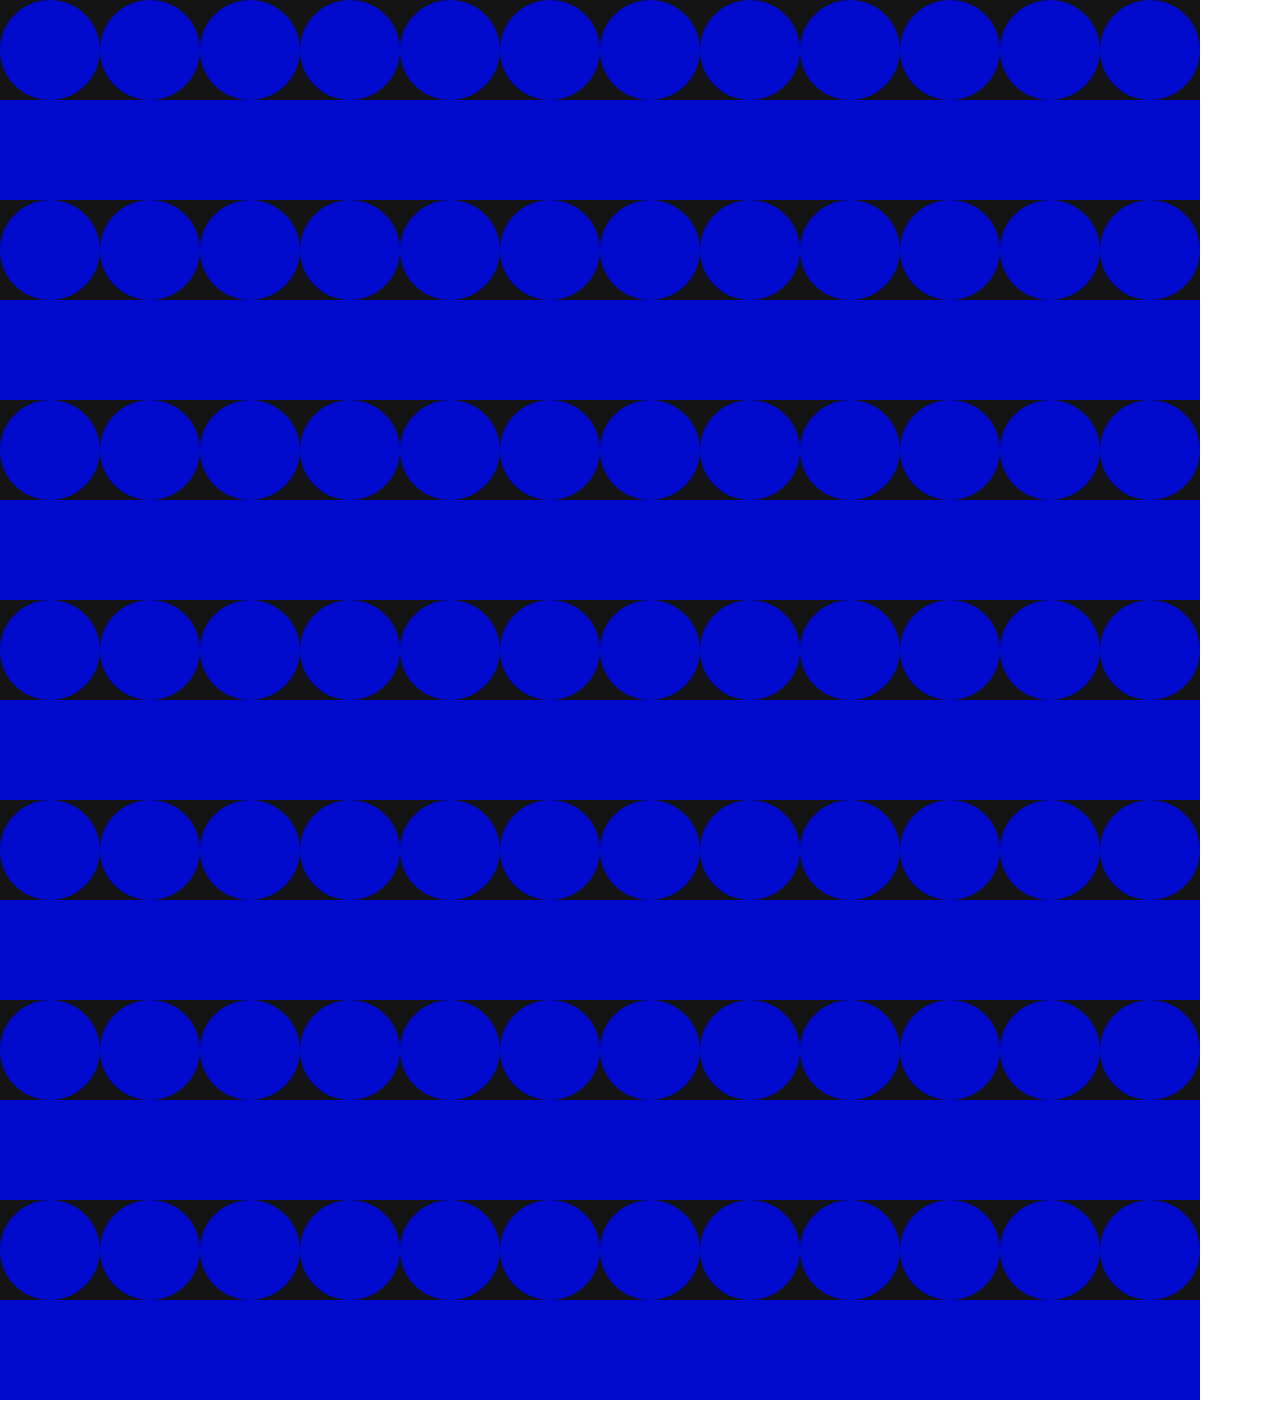
<file: Task-1/index.html>
<!DOCTYPE html>
<html lang="">

<head>
  <meta charset="utf-8">
  <meta name="viewport" content="width=device-width, initial-scale=1.0">

  <title> Task 1 :</title>

  <!-- CSS stylesheet(s) -->
  <link rel="stylesheet" type="text/css" href="css/style.css" />

  <!-- Library script(s) -->
  <script src="js/libraries/p5.min.js"></script>
  <script src="js/libraries/p5.sound.min.js"></script>

  <!-- My script(s) -->
  <script src="js/question-7.js"></script>


</head>

<body>
  
</body>

</html>
</file>
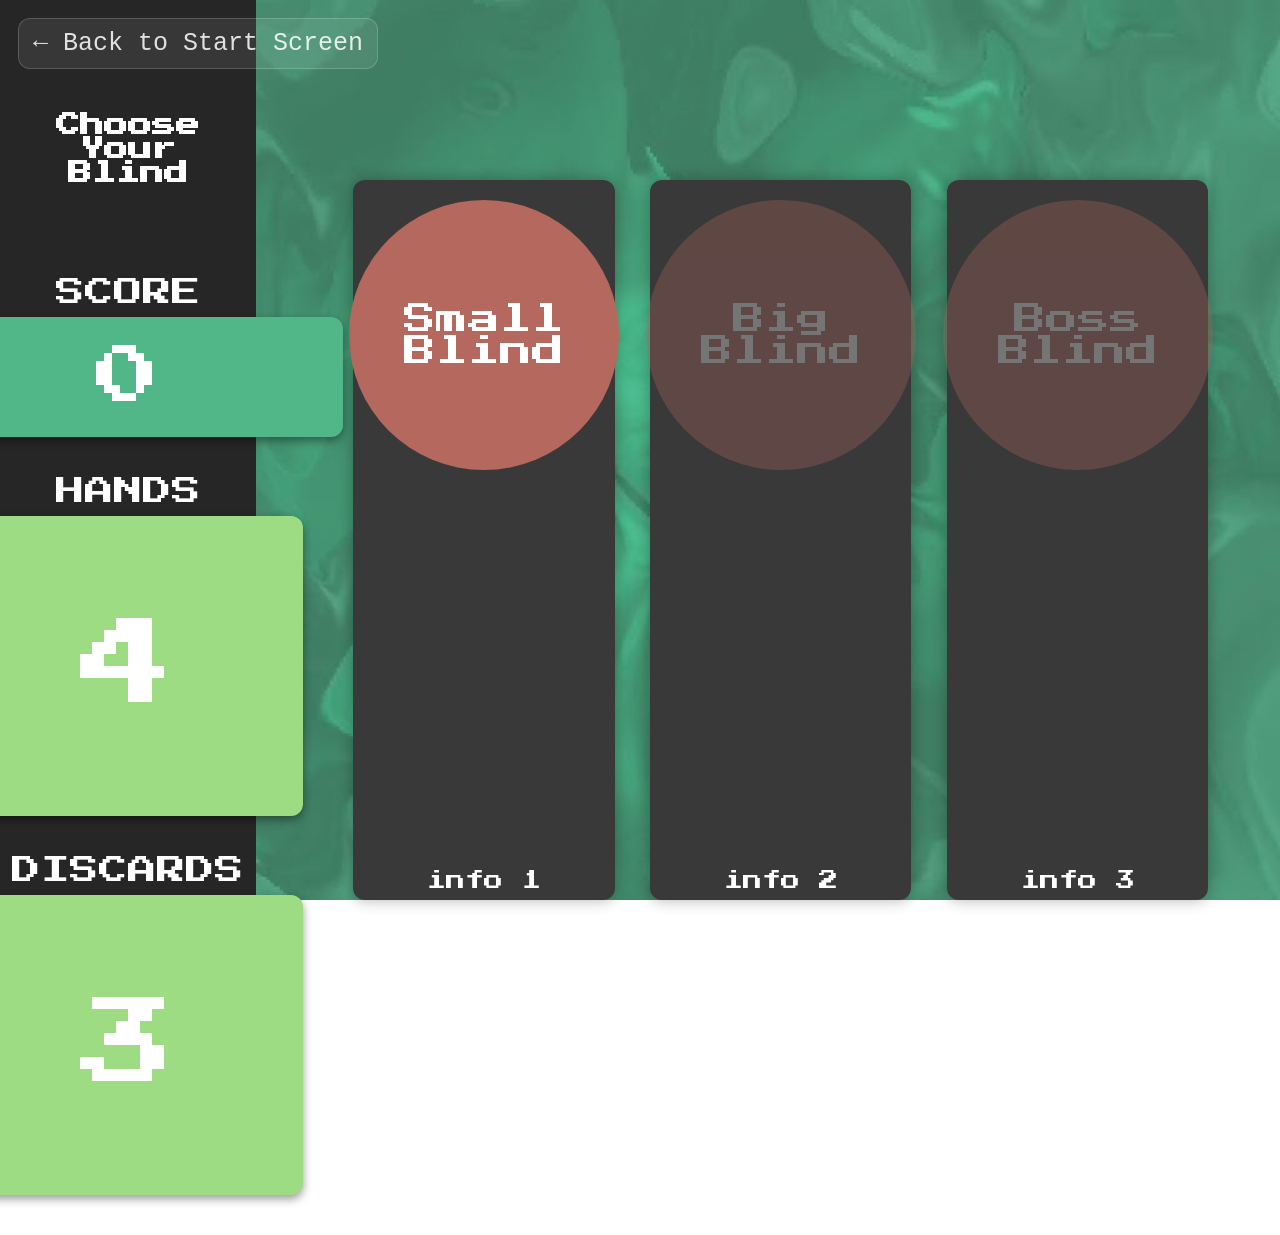
<file: project1/blind.html>
<!DOCTYPE html>
<!-- html5 doctype declaration -->

<html lang="en">
<!-- set language to english -->

    <!-- back button to homepage -->
    <a href="start.html" class="back-button">← Back to Start Screen</a>


<head>
    <meta charset="UTF-8">
    <!-- set character encoding to utf-8 -->

    <title>Blind Screen</title>
    <!-- page title shown in browser tab -->

    <!-- link to global styles -->
    <link rel="stylesheet" href="css/global.css">

    <!-- link to blind screen specific styles -->
    <link rel="stylesheet" href="css/blind.css">
</head>



<body>
    <!-- menu bar container -->
    <div id="menu-bar">

        <!-- top section of menu for game title -->
        <div class="menu-top">
            <h2 id="menu-title">Choose Your Blind</h2>
        </div>

        <!-- bottom section of menu for game info -->
        <div class="menu-bottom">

            <!-- score box -->
<div class="menu-stat">
    <div class="menu-label">SCORE</div>
    <div class="menu-rectangle">
        <span id="menu-score">0</span>
    </div>
</div>

            <!-- hands section -->
            <div class="menu-stat">
                <div class="menu-label">HANDS</div>
                <div class="menu-square">
                    <span id="menu-hands">4</span>
                </div>
            </div>

            <!-- discards section -->
            <div class="menu-stat">
                <div class="menu-label">DISCARDS</div>
                <div class="menu-square">
                    <span id="menu-discards">3</span>
                </div>
            </div>

        </div> <!-- end menu-bottom -->

    </div> <!-- end menu-bar -->


    <!-- container for blind selection slots -->
    <div class="blind-container">

        <div class="blind-slot">
        <button class="blind-button" id="small-blind-button">Small Blind</button>
            <div class="blind-info">info 1</div>
        </div>

        <div class="blind-slot">
            <button class="blind-button" id="big-blind-button">Big Blind</button>
            <div class="blind-info">info 2</div>
        </div>

        <div class="blind-slot">
            <button class="blind-button" id="boss-blind-button">Boss Blind</button>
            <div class="blind-info">info 3</div>
        </div>

    </div>

    <script type="module" src="js/blind.js"></script>
</body>

</html>
</file>
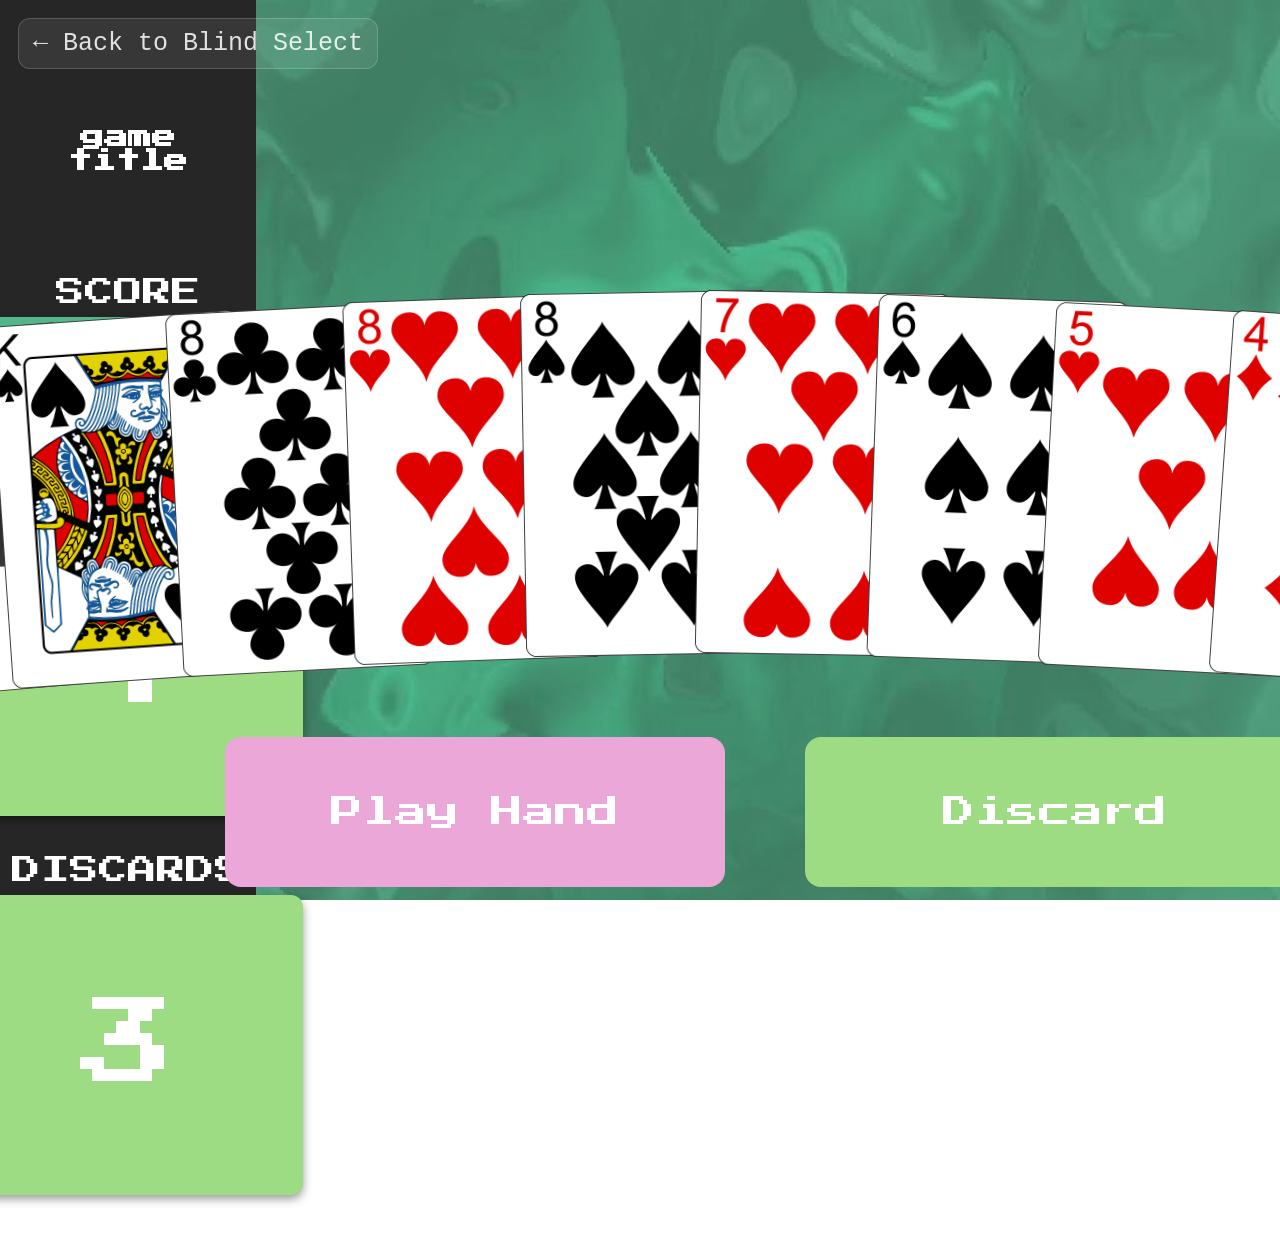
<file: project1/playing.html>
<!DOCTYPE html>
<!-- html5 doctype declaration -->

<html lang="en">
<!-- set language to english -->
 
    <!-- back button to homepage -->
    <a href="blind.html" class="back-button">← Back to Blind Select</a>


<head>
    <meta charset="UTF-8">
    <!-- set character encoding to utf-8 -->

    <title>Playing Screen</title>
    <!-- page title shown in browser tab -->

    <!-- link to global styles -->
    <link rel="stylesheet" href="css/global.css">

    <!-- link to playing screen specific styles -->
    <link rel="stylesheet" href="css/playing.css">
</head>

<body>

    <!-- menu bar container -->
    <div id="menu-bar">

        <!-- top section of menu for game title -->
        <div class="menu-top">
            <h2 id="menu-title">game title</h2>
        </div>

        <!-- bottom section of menu for game info -->
        <div class="menu-bottom">

            <!-- score box -->
<div class="menu-stat">
    <div class="menu-label">SCORE</div>
    <div class="menu-rectangle">
        <span id="menu-score">0</span>
    </div>
</div>

            <!-- hands section -->
            <div class="menu-stat">
                <div class="menu-label">HANDS</div>
                <div class="menu-square">
                    <span id="menu-hands">4</span>
                </div>
            </div>

            <!-- discards section -->
            <div class="menu-stat">
                <div class="menu-label">DISCARDS</div>
                <div class="menu-square">
                    <span id="menu-discards">3</span>
                </div>
            </div>

        </div> <!-- end menu-bottom -->

    </div> <!-- end menu-bar -->


    <!-- main play area where played cards appear -->
    <div class="play-area">
        <!-- cards that are played will be dynamically added here -->
    </div>

    <!-- hand of cards container -->
    <div class="hand-container" id="hand-container">
        <!-- cards will be appended here -->
    </div>


    <!-- play and discard buttons for selected cards -->
    <div class="play-controls">

        <!-- play selected hand -->
        <button class="play-hand-button">Play Hand</button>

        <!-- discard selected cards -->
        <button class="discard-button">Discard</button>

    </div>

    <!-- main playing screen javascript -->
    <script type="module" src="js/playing.js"></script>

</body>

</html>
</file>
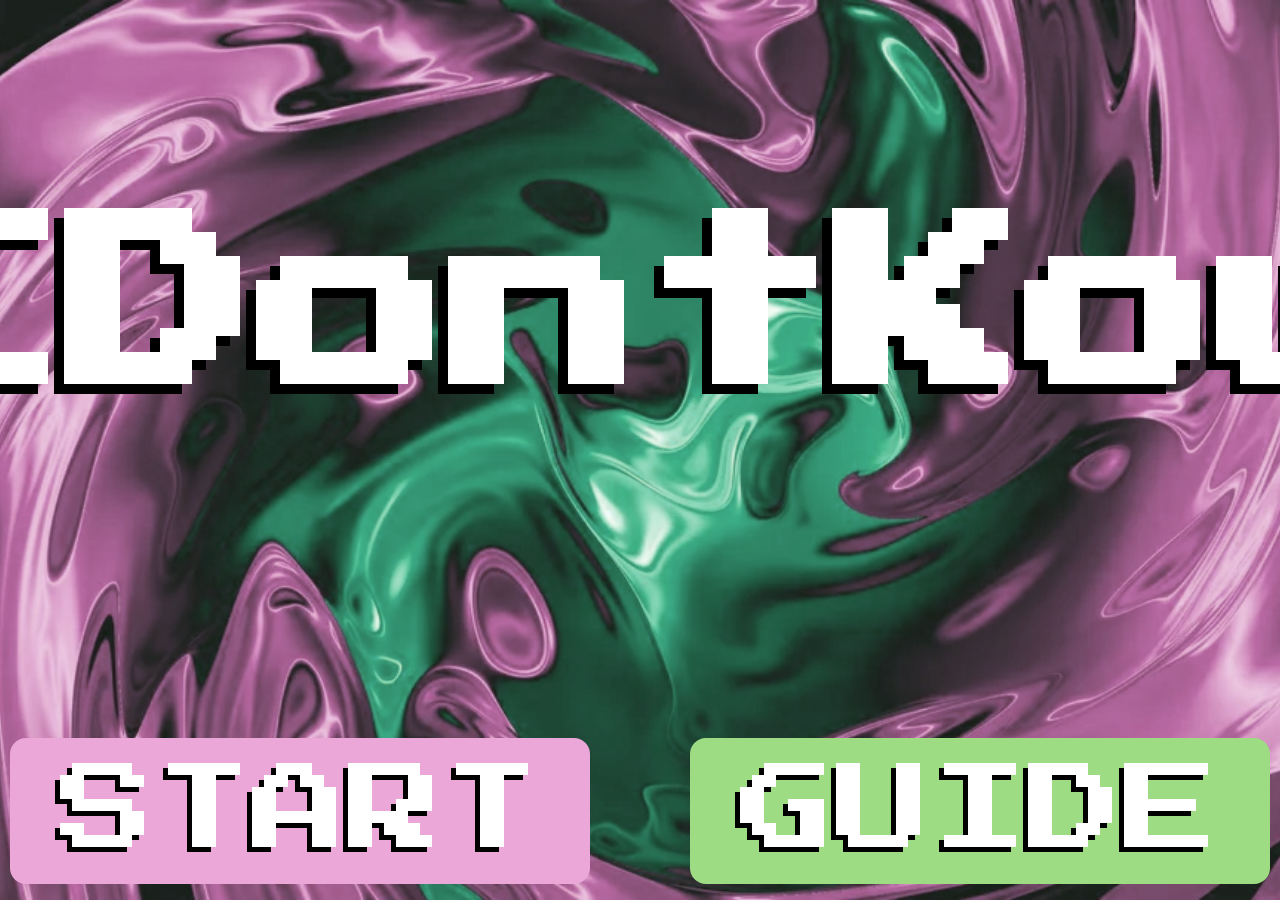
<file: project1/start.html>
<!DOCTYPE html>
<html lang="en">

<head>
    <meta charset="UTF-8">
    <meta name="viewport" content="width=device-width, initial-scale=1.0">
    <title>balatro start</title>
    <link rel="stylesheet" href="css/global.css">
    <link rel="stylesheet" href="css/start.css">
    <link href="https://fonts.googleapis.com/css2?family=Press+Start+2P&display=swap" rel="stylesheet">
</head>

<body>
    <div class="container start-screen">
        <!-- title in the middle -->
        <h1 class="game-title">IDontKow</h1>

        <!-- buttons container -->
        <div class="button-group">
            <!-- start game button -->
            <button class="start-button">START</button>

            <!-- instructions button -->
            <button class="instructions-button">GUIDE</button>
        </div>
    </div>
    
    <script src="js/start.js"></script>
    
</body>

</html>
</file>
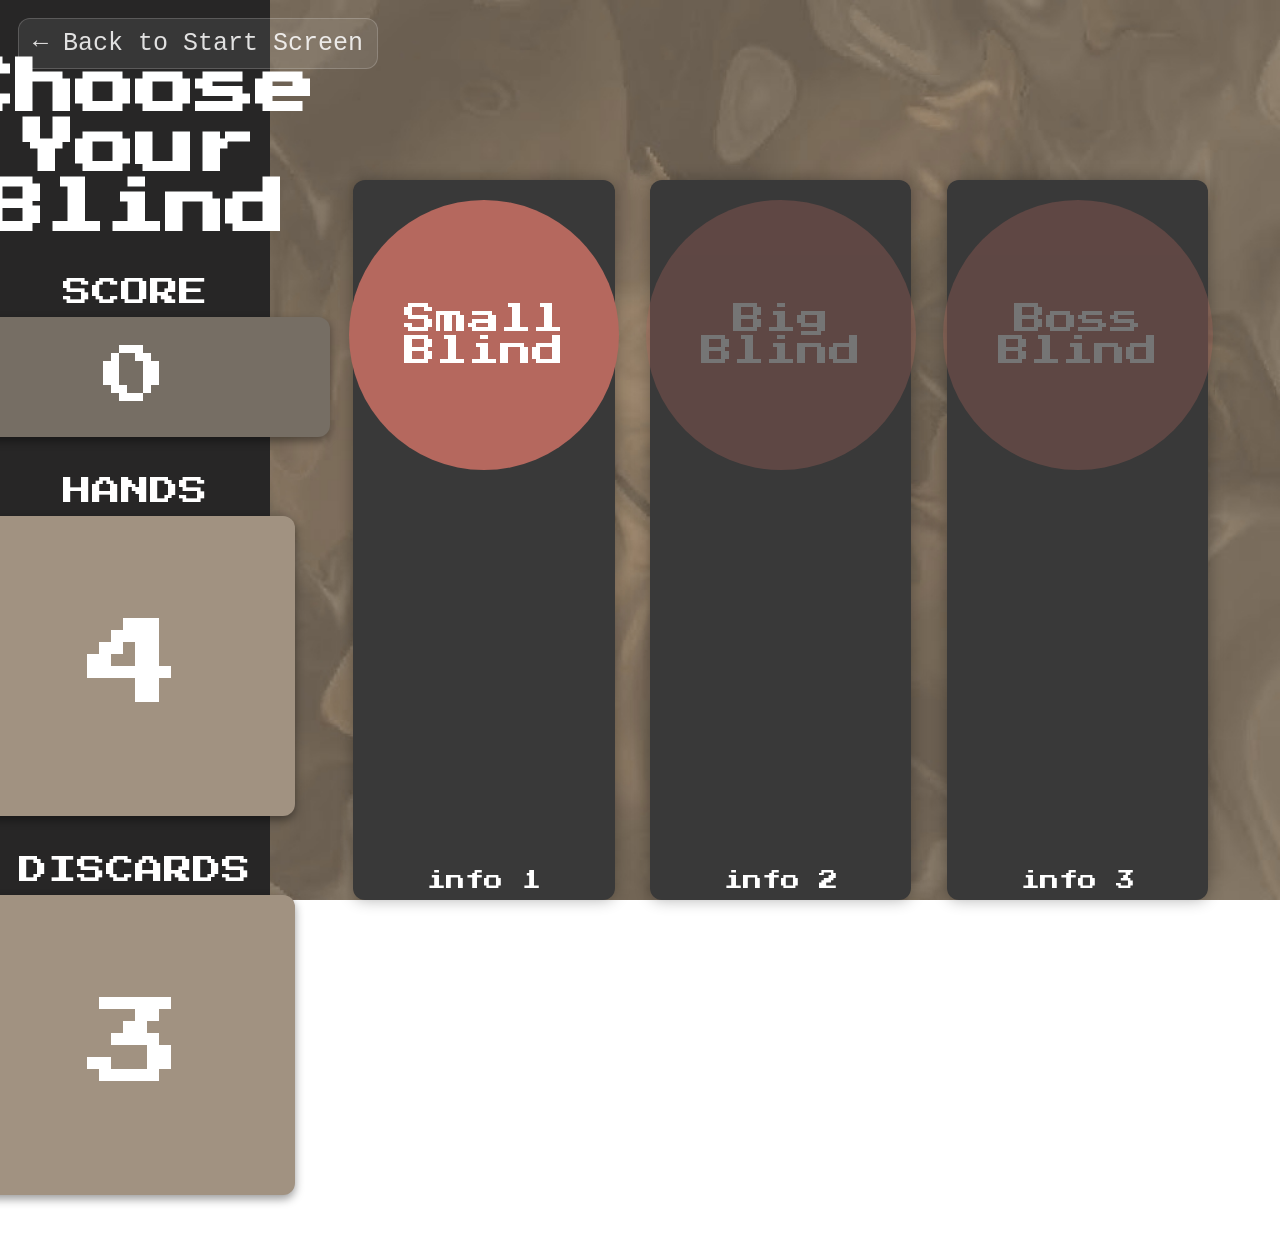
<file: project2/blind.html>
<!DOCTYPE html>
<!-- html5 doctype declaration -->

<html lang="en">
<!-- set language to english -->

    <!-- back button to homepage -->
    <a href="start.html" class="back-button">← Back to Start Screen</a>


<head>
    <meta charset="UTF-8">
    <!-- set character encoding to utf-8 -->

    <title>Blind Screen</title>
    <!-- page title shown in browser tab -->

    <!-- link to global styles -->
    <link rel="stylesheet" href="css/global.css">

    <!-- link to blind screen specific styles -->
    <link rel="stylesheet" href="css/blind.css">
</head>



<body>
    <!-- menu bar container -->
    <div id="menu-bar">

        <!-- top section of menu for game title -->
        <div class="menu-top">
            <h2 id="menu-title">Choose Your Blind</h2>
        </div>

        <!-- bottom section of menu for game info -->
        <div class="menu-bottom">

            <!-- score box -->
<div class="menu-stat">
    <div class="menu-label">SCORE</div>
    <div class="menu-rectangle">
        <span id="menu-score">0</span>
    </div>
</div>

            <!-- hands section -->
            <div class="menu-stat">
                <div class="menu-label">HANDS</div>
                <div class="menu-square">
                    <span id="menu-hands">4</span>
                </div>
            </div>

            <!-- discards section -->
            <div class="menu-stat">
                <div class="menu-label">DISCARDS</div>
                <div class="menu-square">
                    <span id="menu-discards">3</span>
                </div>
            </div>

        </div> <!-- end menu-bottom -->

    </div> <!-- end menu-bar -->


    <!-- container for blind selection slots -->
    <div class="blind-container">

        <div class="blind-slot">
        <button class="blind-button" id="small-blind-button">Small Blind</button>
            <div class="blind-info">info 1</div>
        </div>

        <div class="blind-slot">
            <button class="blind-button" id="big-blind-button">Big Blind</button>
            <div class="blind-info">info 2</div>
        </div>

        <div class="blind-slot">
            <button class="blind-button" id="boss-blind-button">Boss Blind</button>
            <div class="blind-info">info 3</div>
        </div>

    </div>
    
    <audio id="bg-music" loop>
        <source src="assets/audio/menu.mp3" type="audio/mpeg">
    </audio>

    <script type="module" src="js/blind.js"></script>
    
</body>

</html>
</file>
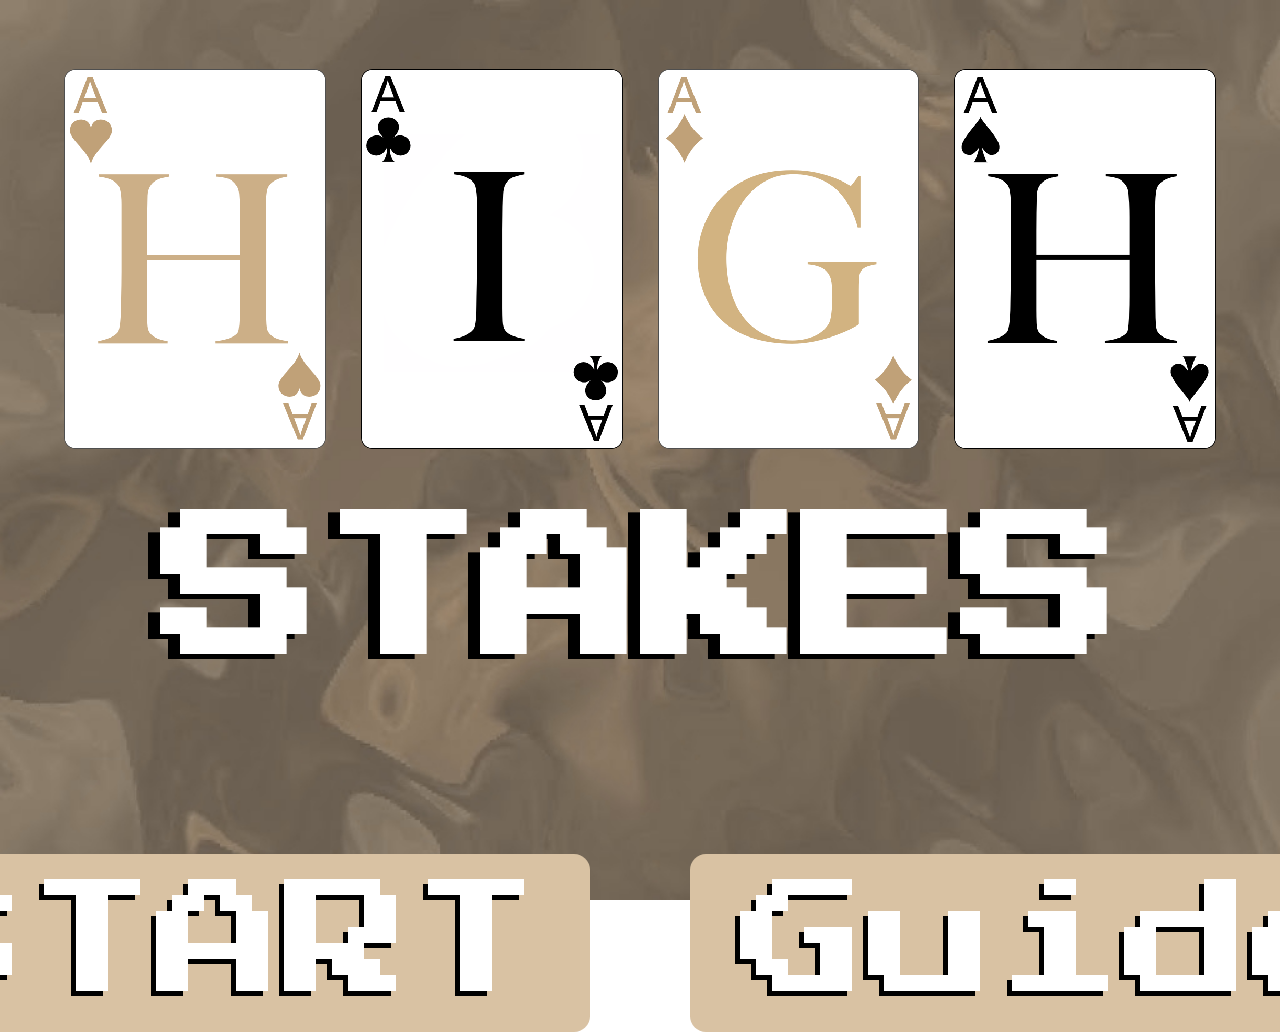
<file: project2/start.html>
<!DOCTYPE html>
<html lang="en">

<head>
    <meta charset="UTF-8">
    <meta name="viewport" content="width=device-width, initial-scale=1.0">
    <title>High Stakes</title>
    <link rel="stylesheet" href="css/global.css">
    <link rel="stylesheet" href="css/start.css">
    <link href="https://fonts.googleapis.com/css2?family=Press+Start+2P&display=swap" rel="stylesheet">
</head>

<body>
    <div class="container start-screen">
        <!-- title in the middle -->
<h1 class="game-title">

    <!-- high pngs -->
    <div class="high-word">

        <img src="assets/images/cards/HH.png" class="title-letter">
        <img src="assets/images/cards/IC.png" class="title-letter">
        <img src="assets/images/cards/GC.png" class="title-letter">
        <img src="assets/images/cards/HS.png" class="title-letter">

    </div>

    <div class="stakes-word">
        STAKES
    </div>

</h1>

        <!-- buttons container -->
        <div class="button-group">
            <!-- start game button -->
            <button class="start-button">START</button>

            <!-- instructions button -->
<button id="guide-button">Guide</button>

<!-- popup -->
<div id="guide-popup" class="hidden">

    <div id="guide-content">
        <span id="close-guide">&times;</span>
        <img id="guide-image" src="assets/images/guide.png" alt="Game Guide">
        </div>
    </div>
    
    <audio id="bg-music" loop>
        <source src="assets/audio/start.mp3" type="audio/mpeg">
    </audio>    
    
    <script src="js/start.js"></script>
    

    
</body>

</html>
</file>
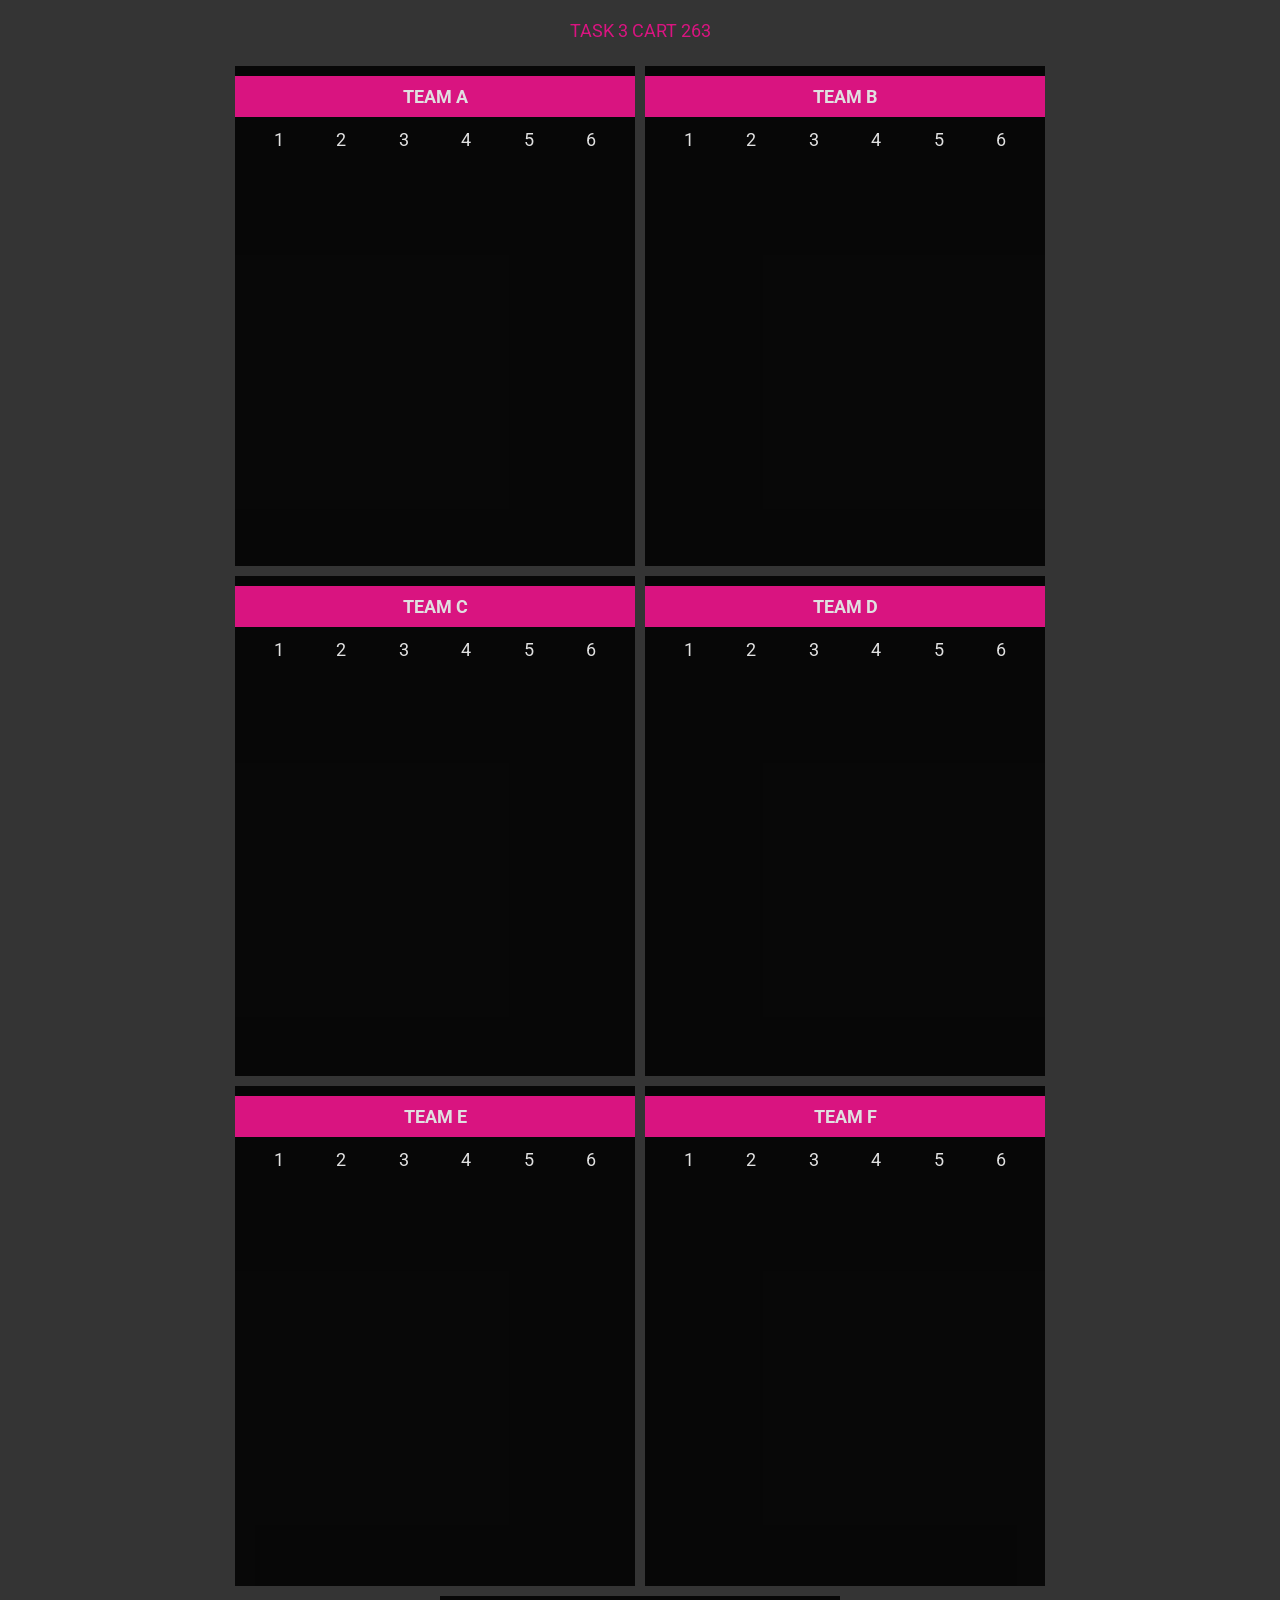
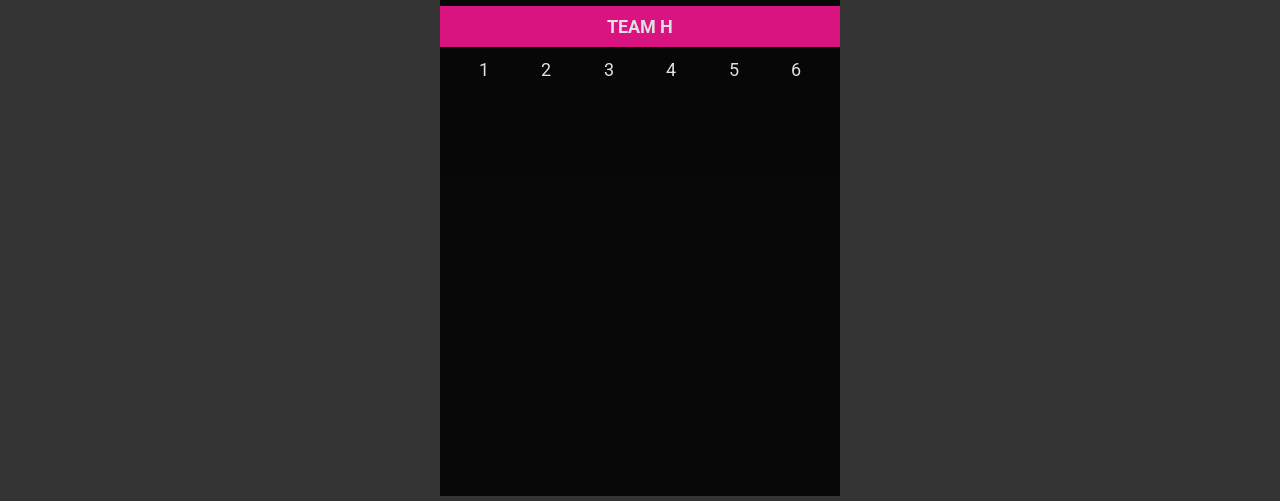
<file: Task-3/CART263-TASK-3.html>
<!DOCTYPE html>
<title>-WEEK 4 : TASK_3</title>
<meta charset="utf-8" />
<link rel="preconnect" href="https://fonts.gstatic.com" />
<link href="https://fonts.googleapis.com/css2?family=Roboto&display=swap" rel="stylesheet" />
<link rel="stylesheet" type="text/css" href="task-3-css/style.css" />

</head>

<body>
  <header>
    TASK 3 CART 263
  </header>
  <main>
    <section class="flex-box">

       <!-- TEAM A-->
      <section id="TEAM_A" class="teamCanvas">
        <h5>TEAM A</h5>
        <div class = "team-nav"><p>1</p><p>2</p><p>3</p><p>4</p><p>5</p><p>6</p></div>
        <div class = "aniCanvas" id = "ani_canvA_A" style ="display:none;"></div>
        <div class = "aniCanvas" id = "ani_canvA_B" style ="display:none;"></div>
        <div class = "aniCanvas" id = "ani_canvA_C" style ="display:none;"></div>
        <div class = "aniCanvas" id = "ani_canvA_D" style ="display:none;"></div>
      </section>

       <!-- TEAM B-->
      <section id="TEAM_B" class="teamCanvas">
        <h5>TEAM B</h5>
        <div class = "team-nav"><p>1</p><p>2</p><p>3</p><p>4</p><p>5</p><p>6</p></div>
        <div class = "aniCanvas" id = "ani_canvB_A" style ="display:none;"></div>
        <div class = "aniCanvas" id = "ani_canvB_B" style ="display:none;"></div>
        <div class = "aniCanvas" id = "ani_canvB_C" style ="display:none;"></div>
        <div class = "aniCanvas" id = "ani_canvB_D" style ="display:none;"></div>
      </section>

      <!-- TEAM C-->
      <section id="TEAM_C" class="teamCanvas">
        <h5>TEAM C</h5>
        <div class = "team-nav"><p>1</p><p>2</p><p>3</p><p>4</p><p>5</p><p>6</p></div>
        <div class = "aniCanvas" id = "ani_canvC_A" style ="display:none;"></div>
        <div class = "aniCanvas" id = "ani_canvC_B" style ="display:none;"></div>
        <div class = "aniCanvas" id = "ani_canvC_C" style ="display:none;"></div>
        <div class = "aniCanvas" id = "ani_canvC_D" style ="display:none;"></div>
      </section>

      <!-- TEAM D-->
      <section id="TEAM_D" class="teamCanvas">
        <h5>TEAM D</h5>
        <div class = "team-nav"><p>1</p><p>2</p><p>3</p><p>4</p><p>5</p><p>6</p></div>
        <div class = "aniCanvas" id = "ani_canvD_A" style ="display:none;"></div>
        <div class = "aniCanvas" id = "ani_canvD_B" style ="display:none;"></div>
        <div class = "aniCanvas" id = "ani_canvD_C" style ="display:none;"></div>
        <div class = "aniCanvas" id = "ani_canvD_D" style ="display:none;"></div>
      </section>

       <!-- TEAM E-->
      <section id="TEAM_E" class="teamCanvas">
        <h5>TEAM E</h5>
        <div class = "team-nav"><p>1</p><p>2</p><p>3</p><p>4</p><p>5</p><p>6</p></div>
        <div class = "aniCanvas" id = "ani_canvE_A" style ="display:none;"></div>
        <div class = "aniCanvas" id = "ani_canvE_B" style ="display:none;"></div>
        <div class = "aniCanvas" id = "ani_canvE_C" style ="display:none;"></div>
        <div class = "aniCanvas" id = "ani_canvE_D" style ="display:none;"></div>
      </section>

    <!-- TEAM F-->
      <section id="TEAM_F" class="teamCanvas">
        <h5>TEAM F </h5>
        <div class = "team-nav"><p>1</p><p>2</p><p>3</p><p>4</p><p>5</p><p>6</p></div>
        <div class = "aniCanvas" id = "ani_canvF_A" style ="display:none;"></div>
        <div class = "aniCanvas" id = "ani_canvF_B" style ="display:none;"></div>
        <div class = "aniCanvas" id = "ani_canvF_C" style ="display:none;"></div>
        <div class = "aniCanvas" id = "ani_canvF_D" style ="display:none;"></div>
    </section>

        <!-- SABINE TEST-->
    <section id="TEAM_H" class="teamCanvas">
      <h5>TEAM H </h5>
      <div class = "team-nav"><p>1</p><p>2</p><p>3</p><p>4</p><p>5</p><p>6</p></div>
      <div class = "aniCanvas" id = "ani_canvH_A" style ="display:none;"></div>
      <div class = "aniCanvas" id = "ani_canvH_B" style ="display:none;"></div>
      <div class = "aniCanvas" id = "ani_canvH_C" style ="display:none;"></div>
      <div class = "aniCanvas" id = "ani_canvH_D" style ="display:none;"></div>
    </section>
  </section>
  </main>


  
  <!-- CART 263 TEAMS-->
   <script src= "task-3-js/buttonsAndFrame.js"></script>
  <script src="task-3-js/team-a.js"></script>
  <script src="task-3-js/team-b.js"></script>
  <script src="task-3-js/team-c.js"></script>
  <script src="task-3-js/team-d.js"></script>
  <script src="task-3-js/team-e.js"></script>
  <script src="task-3-js/team-f.js"></script>

    <!-- SABINE TEST-->
  <script src="task-3-js/team-h.js"></script>
</body>

</html>
</file>
<file: Task-1/css/style.css>
body {
  padding: 0;
  margin: 0;
}
</file>
<file: project1/css/global.css>
/* import pixel font from google fonts */
@import url('https://fonts.googleapis.com/css2?family=Press+Start+2P&display=swap');
/* using Press Start 2P to give the game a retro pixel feel */

/* set global font variable */
:root {
    --pixel-font: 'Press Start 2P', cursive;
    /* assign pixel font to a variable for easy reuse */
}

/* reset body defaults and apply global styles */
body {
    font-family: var(--pixel-font);
    /* use global pixel font */
    color: #333;
    /* fallback text color */
    background-color: white;
    /* background color */
    background-image: url('../assets/images/main-bkg.jpg');
    /* global background image */
    background-size: cover;
    /* make background cover the entire viewport */
    background-position: center;
    /* center background image */
    background-repeat: no-repeat;
    /* prevent background from tiling */
}

/* headings weight */
h1,
h2,
h3 {
    font-weight: 700;
    /* bold headings */
}

/* universal box sizing and reset */
* {
    margin: 0;
    /* remove default margin */
    padding: 0;
    /* remove default padding */
    box-sizing: border-box;
    /* padding border in element width and height */
}

/* base button styling */
button {
    font-family: inherit;
    /* inherit font from parent */
    cursor: pointer;
    /* pointer cursor to indicate clickable */
    border-radius: 8px;
    /* rounded corners */
    border: none;
    /* remove default border */
    transition: background-color 0.2s;
    /* smooth color transition on hover */
}

/* flex container for common layout */
.container {
    display: flex;
    /* use flexbox */
    flex-direction: column;
    /* stack child elements vertically */
    align-items: center;
    /* center horizontally */
    justify-content: center;
    /* center vertically */
    text-align: center;
}


/* menu bar container */
#menu-bar {
    position: absolute;
    /* position relative to viewport */
    width: 20%;
    /* menu takes 20% of viewport width */
    height: 100vh;
    /* full viewport height */
    display: flex;
    /* flex layout for inner sections */
    flex-direction: column;
    /* stack top and bottom areas */
    justify-content: flex-start;
    /* align children at top */
    background-color: rgb(39, 38, 38);
    /* dark background for contrast */
    padding: 20px;
    /* inner spacing */
}

/* top area for title */
#menu-bar .menu-top {
    flex: 0 0 30%;
    display: flex;
    justify-content: center;
    /* center title horizontally */
    align-items: center;
    /* center title vertically */
    text-align: center;
    color: white;
    /* title text color */
}

/* menu stat boxes */
#menu-bar .menu-bottom p {
    margin: 15px 0;
    background-color: #52b788;
    /* same theme color as buttons */
    padding: 20px;
    border-radius: 12px;
    text-align: center;
    font-size: 2.4rem;
    color: white;
    box-shadow: 0 4px 10px rgba(0, 0, 0, 0.4);
    margin-bottom: 60px;
    height: 150px;
}


/* stat sections */
.menu-stat {
    display: flex;
    flex-direction: column;
    align-items: center;
    margin-bottom: 40px;
}

/* label above square */
.menu-label {
    color: white;
    margin-bottom: 10px;
    font-size: 1.8rem;
}

/* square box */
.menu-square {
    width: 350px;
    height: 300px;
    background-color: #9edc84;
    border-radius: 12px;

    display: flex;
    justify-content: center;
    align-items: center;

    font-size: 6rem;
    color: white;

    box-shadow: 0 4px 10px rgba(0, 0, 0, 0.4);
}

/* score rectangle */
.menu-rectangle {
    width: 430px;
    height: 120px;

    background-color: #52b788;
    border-radius: 12px;

    display: flex;
    justify-content: center;
    align-items: center;

    font-size: 4rem;
    color: white;

    box-shadow: 0 4px 10px rgba(0, 0, 0, 0.4);
}

/* 
   back button
*/
.back-button {
    position: fixed;
    /* fixed position */
    top: 18px;
    /* from top */
    left: 18px;
    /* from left */
    z-index: 9999;
    /* above everything */

    text-decoration: none;
    /* remove underline */
    font-family: "PortFont", monospace;
    /* font */
    font-size: 25px;
    /* text size */
    color: rgba(255, 255, 255, 0.85);
    /* text color */

    background: rgba(255, 255, 255, 0.08);
    /* button background */
    padding: 10px 14px;
    /* inner spacing */
    border-radius: 12px;
    /* rounded corners */
    border: 1px solid rgba(255, 255, 255, 0.18);
    /* border color */

    transition: background 150ms ease, transform 150ms ease;
    /* smooth hover */
}

.back-button:hover {
    background: rgba(255, 255, 255, 0.15);
    /* hover background */
    transform: translateY(-2px);
    /* slight lift */
}

.joker-card {
    width: 220px;
    padding: 20px;
    text-align: center;
    background: #222;
    border-radius: 12px;
}

.joker-image {
    width: 160px;
    height: auto;
}

.joker-title {
    font-size: 1.2rem;
    margin-top: 10px;
}

.joker-desc {
    font-size: 0.9rem;
    margin-top: 6px;
}
</file>
<file: project1/css/blind.css>
/* blind selector container */
.blind-container {
    display: flex;
    /* arrange blind slots horizontally */
    justify-content: space-around;
    /* space slots evenly across container */
    align-items: flex-end;
    /* align slots to bottom of container */
    height: 100vh;
    /* full viewport height */
    padding: 0 5%;
    /* horizontal padding inside container */
    gap: 20px;
    /* space between each blind slot */
    margin-left: 22%;
    /* offset container to the right to avoid menu bar */
}

/* each individual blind slot rectangle */
.blind-slot {
    display: flex;
    flex-direction: column;
    /* stack button on top, info below */
    justify-content: flex-start;
    /* button stays at top of slot */
    align-items: center;
    /* center horizontally */
    height: 80%;
    /* vertical height of slot relative to container */
    width: 30%;
    /* slot width relative to container */
    background-color: rgb(57, 57, 57);
    border-radius: 12px;
    /* rounded corners for nicer visuals */
    padding-top: 20px;
    /* spacing above the button */
    box-shadow: 0 0 15px rgba(0, 0, 0, 0.3);
    /* subtle shadow for depth */
}

/* blind button at top of slot */
.blind-button {
    padding: 20px 40px;
    /* chunky clickable button */
    border-radius: 180px;
    width: 270px;
    height: 270px;
    font-size: 2rem;
    /* readable pixel font size */
    background-color: rgb(181, 104, 94);
    color: white;
    cursor: pointer;
    transition: background-color 0.2s;
    /* smooth hover transition */
}

.blind-button:hover {
    background-color: rgb(126, 75, 68);
    /* swap color when hovered */
}

/* info text below button */
.blind-info {
    margin-top: auto;
    /* push info to bottom of slot */
    padding: 10px;
    text-align: center;
    color: white;
    font-size: 1.2rem;
    /* smaller readable font */
}

button:disabled {
    opacity: 0.3;
    cursor: not-allowed;
}
</file>
<file: project1/css/playing.css>
/* hand container */
.hand-container {
    display: flex;
    /* arrange cards horizontally */
    justify-content: center;
    /* center cards in container */
    align-items: flex-end;
    /* align cards to bottom */
    height: 100vh;
    /* full viewport height */
    margin-left: 22%;
    /* offset to avoid menu bar */
    padding-bottom: 250px;
    /* lift cards up from bottom for buttons below */
    padding-left: 5%;
    padding-right: 5%;
    gap: 15px;
    /* space between each card */
}

/* base style for individual card */
.card {
    width: 250px;
    /* fixed width for each card */
    margin-left: -90px;
    /* negative margin to overlap cards for curved hand */
    position: relative;
    cursor: grab;
    /* show grab cursor */
    transition: margin-bottom 0.2s ease, transform 0.2s ease;
    /* smooth hover and selection animations */
}

/* hover effect for cards that are not selected */
.card:not(.selected):hover {
    transform: translateY(-10px);
    /* small lift on hover */
    box-shadow: 0 5px 15px rgba(0, 0, 0, 0.4);
    /* subtle shadow while hovering */
}

/* selected state */
.card.selected {
    margin-bottom: 90px;
    /* lift card up when selected */
    transform: scale(1.15);
    /* slight scale for emphasis */
    box-shadow: 0 10px 20px rgba(0, 0, 0, 0.5);
    /* stronger shadow for selected cards */
}

/* curve the hand */
.card:nth-child(1) {transform: rotate(-5deg) translateY(45px);}
.card:nth-child(2) {transform: rotate(-4deg) translateY(31px);}
.card:nth-child(3) {transform: rotate(-3deg) translateY(21px);}
.card:nth-child(4) {transform: rotate(-2deg) translateY(11px);}
.card:nth-child(5) {transform: rotate(-1deg) translateY(5px);}
.card:nth-child(6) {transform: rotate(1deg) translateY(5px);}
.card:nth-child(7) {transform: rotate(2deg) translateY(11px);}
.card:nth-child(8) {transform: rotate(3deg) translateY(21px);}
.card:nth-child(9) {transform: rotate(4deg) translateY(31px);}
.card:nth-child(10) {transform: rotate(5deg) translateY(45px);}


/* card image styling */
.card img {
    width: 100%;
    height: 100%;
    border-radius: 8px;
}


/* container for play and discard buttons */
.play-controls {
    position: absolute;
    bottom: 1.5%;
    left: 59.8%;
    transform: translateX(-50%);
    display: flex;
    gap: 80px;
}

/* style for play  discard buttons */
.play-hand-button,
.discard-button {
    padding: 25px 50px;
    font-size: 2rem;
    border-radius: 16px;
    color: white;
    cursor: pointer;
    transition: background-color 0.2s;
    width: 500px;
    height: 150px;
    white-space: nowrap;
    /* prevent text wrapping */
}

/* play hand button colors */
.play-hand-button {background-color: #eaa7d8;}
.play-hand-button:hover {background-color: #d68dc3;}

/* discard button colors */
.discard-button {background-color: #9edc84;}
.discard-button:hover {background-color: #81b36c;}

/* area where played cards appear */
.play-area {
    position: absolute;
    bottom: 50%;
    left: 55%;
    transform: translateX(-50%);
    display: flex;
    justify-content: center;
    align-items: center;
    gap: 20px;
    pointer-events: none;
    /* avoid interfering with hand clicks */
}

.play-area img {
    width: 250px;
    height: auto;
    transition: transform 0.3s ease, bottom 0.3s ease;
    z-index: 100;
}
</file>
<file: project1/css/start.css>
/* start screen background and layout */
.start-screen {
    background-image: url("../assets/images/start-bkg.webp");
    background-size: cover;
    background-position: center;
    background-repeat: no-repeat;
    height: 100vh;
    /* full viewport */
    display: flex;
    flex-direction: column;
    align-items: center;
    justify-content: center;
    gap: 30px;
    /* space between title and buttons */
}

/* game title styling */
.game-title {
    font-size: 12rem;
    font-weight: 1000;
    margin-top: 200px;
    margin-bottom: 300px;
    color: white;
    text-shadow: -10px 10px 0 #000;
    /* pixel outline effect */
}

/* container for buttons */
.button-group {
    display: flex;
    flex-direction: row;
    /* horizontal layout */
    gap: 100px;
    /* space between buttons */
    justify-content: center;
    align-items: center;
}

/* start button styling */
.start-button {
    padding: 25px 50px;
    font-size: 6rem;
    border-radius: 16px;
    background-color: #eaa7d8;
    color: white;
    cursor: pointer;
    transition: background-color 0.2s;
    text-shadow: -5px 5px 0 #000;
    /* pixel outline for text */
}

/* start button hover */
.start-button:hover {
    background-color: #d68dc3;
}

/* instructions button styling */
.instructions-button {
    padding: 25px 50px;
    font-size: 6rem;
    border-radius: 16px;
    background-color: #9edc84;
    color: white;
    cursor: pointer;
    transition: background-color 0.2s;
    text-shadow: -5px 5px 0 #000;
}

/* instructions button hover */
.instructions-button:hover {
    background-color: #81b36c;
}
</file>
<file: project2/css/global.css>
/* import pixel font from google fonts */
@import url('https://fonts.googleapis.com/css2?family=Press+Start+2P&display=swap');
/* using Press Start 2P to give the game a retro pixel feel */

/* set global font variable */
:root {
    --pixel-font: 'Press Start 2P', cursive;
    /* assign pixel font to a variable for easy reuse */
}

/* reset body defaults and apply global styles */
body {
    font-family: var(--pixel-font);
    /* use global pixel font */
    color: #333;
    /* fallback text color */
    background-color: white;
    /* background color */
    background-image: url('../assets/images/main-bkg.jpg');
    /* global background image */
    background-size: cover;
    /* make background cover the entire viewport */
    background-position: center;
    /* center background image */
    background-repeat: no-repeat;
    /* prevent background from tiling */
}

/* headings weight */
h1,
h2,
h3 {
    font-weight: 700;
    /* bold headings */
}

/* universal box sizing and reset */
* {
    margin: 0;
    /* remove default margin */
    padding: 0;
    /* remove default padding */
    box-sizing: border-box;
    /* padding border in element width and height */
}

/* base button styling */
button {
    font-family: inherit;
    /* inherit font from parent */
    cursor: pointer;
    /* pointer cursor to indicate clickable */
    border-radius: 8px;
    /* rounded corners */
    border: none;
    /* remove default border */
    transition: background-color 0.2s;
    /* smooth color transition on hover */
}

/* flex container for common layout */
.container {
    display: flex;
    /* use flexbox */
    flex-direction: column;
    /* stack child elements vertically */
    align-items: center;
    /* center horizontally */
    justify-content: center;
    /* center vertically */
    text-align: center;
}


/* menu bar container */
#menu-bar {
    position: absolute;
    /* position relative to viewport */
    width: 21.1%;
    /* menu takes 20% of viewport width */
    height: 100vh;
    /* full viewport height */
    display: flex;
    /* flex layout for inner sections */
    flex-direction: column;
    /* stack top and bottom areas */
    justify-content: flex-start;
    /* align children at top */
    background-color: rgb(39, 38, 38);
    /* dark background for contrast */
    padding: 20px;
    /* inner spacing */
}

/* top area for title */
#menu-bar .menu-top {
    flex: 0 0 30%;
    display: flex;
    justify-content: center;
    /* center title horizontally */
    align-items: center;
    /* center title vertically */
    text-align: center;
    font-size: 2.5rem;
    color: white;
    /* title text color */
}

/* menu stat boxes */
#menu-bar .menu-bottom p {
    margin: 15px 0;
    background-color: #52b788;
    /* same theme color as buttons */
    padding: 20px;
    border-radius: 12px;
    text-align: center;
    font-size: 2.4rem;
    color: white;
    box-shadow: 0 4px 10px rgba(0, 0, 0, 0.4);
    margin-bottom: 60px;
    height: 150px;
}


/* stat sections */
.menu-stat {
    display: flex;
    flex-direction: column;
    align-items: center;
    margin-bottom: 40px;
}

/* label above square */
.menu-label {
    color: white;
    margin-bottom: 10px;
    font-size: 1.8rem;
}

/* square box */
.menu-square {
    width: 320px;
    height: 300px;
    background-color: rgb(161, 146, 129);
    border-radius: 12px;

    display: flex;
    justify-content: center;
    align-items: center;

    font-size: 6rem;
    color: white;

    box-shadow: 0 4px 10px rgba(0, 0, 0, 0.4);
}

/* score rectangle */
.menu-rectangle {
    width: 390px;
    height: 120px;

    background-color: rgb(118, 110, 100);
    border-radius: 12px;

    display: flex;
    justify-content: center;
    align-items: center;

    font-size: 4rem;
    color: white;

    box-shadow: 0 4px 10px rgba(0, 0, 0, 0.4);
}

/* 
   back button
*/
.back-button {
    position: fixed;
    /* fixed position */
    top: 18px;
    /* from top */
    left: 18px;
    /* from left */
    z-index: 9999;
    /* above everything */

    text-decoration: none;
    /* remove underline */
    font-family: "PortFont", monospace;
    /* font */
    font-size: 25px;
    /* text size */
    color: rgba(255, 255, 255, 0.85);
    /* text color */

    background: rgba(255, 255, 255, 0.08);
    /* button background */
    padding: 10px 14px;
    /* inner spacing */
    border-radius: 12px;
    /* rounded corners */
    border: 1px solid rgba(255, 255, 255, 0.18);
    /* border color */

    transition: background 150ms ease, transform 150ms ease;
    /* smooth hover */
}

.back-button:hover {
    background: rgba(255, 255, 255, 0.15);
    /* hover background */
    transform: translateY(-2px);
    /* slight lift */
}
</file>
<file: project2/css/blind.css>
/* blind selector container */
.blind-container {
    display: flex;
    /* arrange blind slots horizontally */
    justify-content: space-around;
    /* space slots evenly across container */
    align-items: flex-end;
    /* align slots to bottom of container */
    height: 100vh;
    /* full viewport height */
    padding: 0 5%;
    /* horizontal padding inside container */
    gap: 20px;
    /* space between each blind slot */
    margin-left: 22%;
    /* offset container to the right to avoid menu bar */
}

/* each individual blind slot rectangle */
.blind-slot {
    display: flex;
    flex-direction: column;
    /* stack button on top, info below */
    justify-content: flex-start;
    /* button stays at top of slot */
    align-items: center;
    /* center horizontally */
    height: 80%;
    /* vertical height of slot relative to container */
    width: 30%;
    /* slot width relative to container */
    background-color: rgb(57, 57, 57);
    border-radius: 12px;
    /* rounded corners for nicer visuals */
    padding-top: 20px;
    /* spacing above the button */
    box-shadow: 0 0 15px rgba(0, 0, 0, 0.3);
    /* subtle shadow for depth */
}

/* blind button at top of slot */
.blind-button {
    padding: 20px 40px;
    /* chunky clickable button */
    border-radius: 180px;
    width: 270px;
    height: 270px;
    font-size: 2rem;
    /* readable pixel font size */
    background-color: rgb(181, 104, 94);
    color: white;
    cursor: pointer;
    transition: background-color 0.2s;
    /* smooth hover transition */
}

.blind-button:hover {
    background-color: rgb(126, 75, 68);
    /* swap color when hovered */
}

/* info text below button */
.blind-info {
    margin-top: auto;
    /* push info to bottom of slot */
    padding: 10px;
    text-align: center;
    color: white;
    font-size: 1.2rem;
    /* smaller readable font */
}

button:disabled {
    opacity: 0.3;
    cursor: not-allowed;
}
</file>
<file: project2/css/start.css>
/* start screen background and layout */
.start-screen {
    background-image: url("../assets/images/main-bkg.jpg");
    background-size: cover;
    background-position: center;
    background-repeat: no-repeat;
    height: 100vh;
    /* full viewport */
    display: flex;
    flex-direction: column;
    align-items: center;
    justify-content: center;
    gap: 30px;
    /* space between title and buttons */
}

/* game title styling */
.game-title {
    display: flex;
    flex-direction: column;

    align-items: center;
    justify-content: center;

    margin-top: 200px;
    margin-bottom: 150px;

    gap: 40px;
    /* space between */
}

/* high letters row */
.high-word {
    display: flex;
    gap: 35px;
}

/* png  styling */
.title-letter {
    height: 380px;
    /* adjust size here */
    image-rendering: pixelated;
}

/* stakes text styling */
.stakes-word {
    font-size: 10rem;
    color: white;

    text-shadow: -12px 5px 0 #000;

    font-family: 'Press Start 2P', cursive;
    margin-top: 25px;
}

/* container for buttons */
.button-group {
    display: flex;
    flex-direction: row;
    /* horizontal layout */
    gap: 100px;
    /* space between buttons */
    justify-content: center;
    align-items: center;
}

/* start button styling */
.start-button {
    padding: 25px 50px;
    font-size: 8rem;
    border-radius: 16px;
    background-color: rgb(217, 194, 163);
    color: white;
    cursor: pointer;
    transition: background-color 0.2s;
    text-shadow: -5px 5px 0 #000;
    /* pixel outline for text */
}

/* start button hover */
.start-button:hover {
    background-color: rgb(199, 176, 149);
}

/* guide button styling */
#guide-button {
    padding: 25px 50px;
    font-size: 8rem;
    border-radius: 16px;
    background-color: rgb(217, 194, 163);
    color: white;
    cursor: pointer;
    transition: background-color 0.2s;
    text-shadow: -5px 5px 0 #000;
}

/* guide button hover */
#guide-button:hover {
    background-color: rgb(199, 176, 149);
}

/* hidden popup default */
.hidden {
    display: none;
}

/* dark background overlay */
#guide-popup {
    position: fixed;
    top: 0;
    left: 0;

    width: 100%;
    height: 100%;

    background: rgba(0, 0, 0, 0.707);

    justify-content: center;
    align-items: center;

    z-index: 999;
}

/* ONLY show when not hidden */
#guide-popup:not(.hidden) {
    display: flex;
}

/* popup box */
#guide-content {
    position: relative;
}

/* guide image */
#guide-image {
    max-width: 90vw;
    max-height: 90vh;

    border-radius: 10px;
}

/* close button */
#close-guide {
    position: absolute;
    top: -10px;
    right: -10px;

    font-size: 40px;
    color: white;
    cursor: pointer;

    background: black;
    border-radius: 50%;
    padding: 5px 12px;
}
</file>
<file: Task-3/task-3-css/style.css>
body{
    background:rgb(52, 52, 52);
    margin:0;
    padding:0;
    color:white;
    opacity: .85;
    font-family: 'Roboto', sans-serif;
    
  }

  main{
    margin:0;
    width:100%;
  }

  header{
    margin: 0 auto;
    margin-top:20px;
    color:rgba(246, 15, 142,1.0);
    /* color:#cdcaca; */
    text-align: center;
    width:90%;
    padding:0;
    background:rgb(52, 52, 52);
    font-size:18px;
 
  }
  .flex-box{
    margin:0 auto;
    margin-top:20px;
    width:90%;
    display:flex;
    /* background:green; */
    flex-wrap:wrap;
    justify-content: center;
  }

  .teamCanvas{
    background:black;
    width:400px;
    height:500px;
    margin:5px;
    position:relative;
  }
  .teamCanvas p{
    color:white;
    padding:0;
    margin:0;
    text-align: center;
    margin-top:10px;
    margin-bottom: 10px;
    width:20%;
    font-size: 18px;
    text-align:center;
    border:2px;
    border-style:solid;
    border-color:black;
  }

  .teamCanvas p:hover{
    border:2px;
    background:white;
    border-style:solid;
    border-color: rgba(246, 15, 142,1.0);
    background:white;
    cursor: pointer;
    color: rgba(246, 15, 142,1.0);
  }

  .team-nav{
    justify-content:space-around;
    display: flex;
    width:375px;
    margin:0 auto;

  }



  h5{
    margin:0;
    text-align:center;
    margin-top:10px;
    background: rgba(246, 15, 142,1.0);
    padding:10px;
    font-size: 18px;
  }

  .aniCanvas{
    border:2px;
    background:white;
    border-style:solid;
    border-color: rgba(246, 15, 142,1.0);
    width:375px;
    height:375px;
    margin:0 auto;
    position:relative;
  }

  .active-button{
    color:white;
    background:rgba(246, 15, 142,1.0);
  }

/*CSS TEAM H**/

.TEAM_H_box{
  width:max-content;
  background-color: rgb(34, 29, 41);
  position:absolute;
  color:white;
  margin:1px;
  padding: 12px;
}

.TEAM_H_box:hover{
  background-color: rgb(30, 168, 223);
  cursor:pointer;

}

.TEAM_H_circle{
  border-radius: 10px;;
  background-color: rgb(223, 30, 117);
  position:absolute;
  transform: translate(-50%, -50%);

}

.TEAM_H_h_cell{
  width:20px;
  height:20px;
  background-color: rgb(177, 150, 215);
  position:absolute;
  transform: translate(-50%, -50%);
}

.TEAM_H_h_cell:hover{
 background-color: rgb(225, 217, 235);

}

.TEAM_H_h_word{
  font-size:16px;
  color:white;
  /* position:absolute; */

  background-color:rgba(228, 200, 208,.7);
  display:inline-block;
  margin:2px;
  padding:2px;
  border-style: dotted;
  border-color: rgb(199, 97, 141);
  border-width: 4px;


}

.TEAM_H_h_cell_D{
  position:absolute;
  border-radius:10px;
  transform: translate(-50%, -50%);
}
</file>
